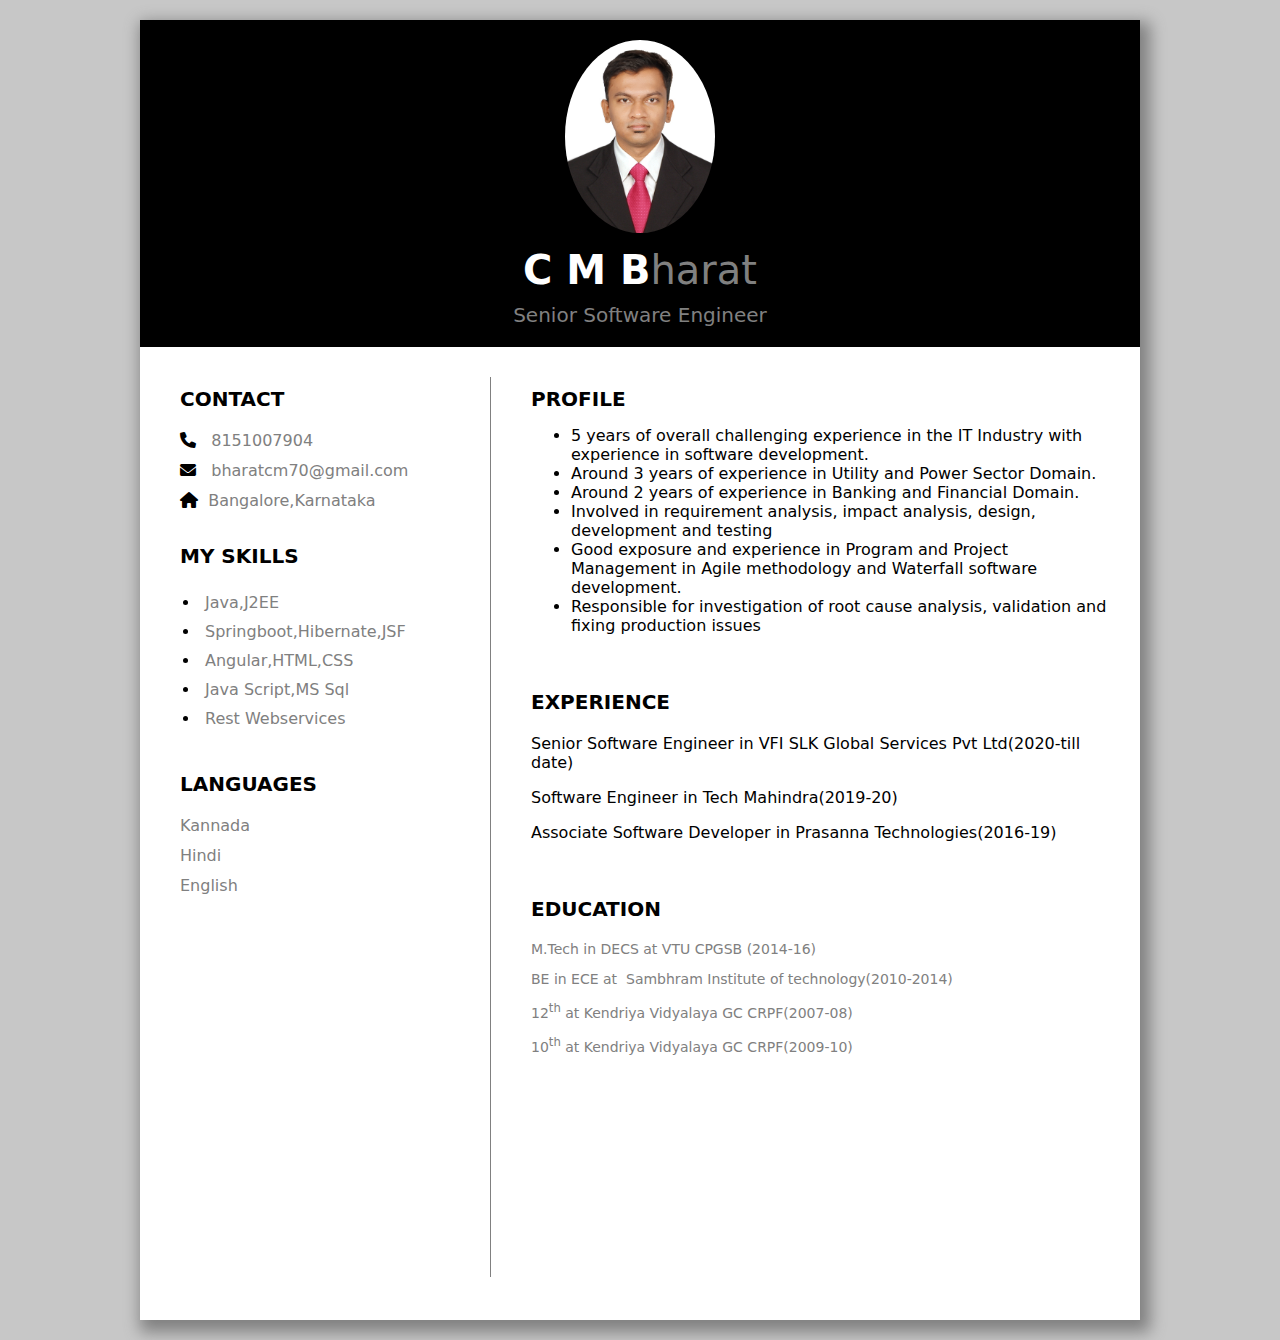
<file: index.html>
<!DOCTYPE html>
<html lang="en">

<head>
    <meta charset="UTF-8">
    
    <meta name="viewport" content="width=device-width, initial-scale=1.0">
    
    <title>Resume</title>
    <link rel="stylesheet" href="style.css">
    <link rel="stylesheet" href="https://cdnjs.cloudflare.com/ajax/libs/font-awesome/6.0.0-beta3/css/all.min.css">
</head>

<body>
    <div class="main">
        <div class="top-section">
            <img src="pic.jpg" alt="C.M Bharat" class="profile">
            <p class="p1">C M B<span>harat</span></p>
            <p class="p2">Senior Software Engineer</p>
        </div>
        <div class="clearfix"></div>
        <div class="col-div-4">
            <div class="content-box" style="padding-left: 40px;">
                <p class="head">Contact</p>
                <p class="p3"><i class="fa fa-phone"></i>
                    &nbsp;&nbsp;8151007904</p>
                <p class="p3"><i class="fa fa-envelope"></i>
                    &nbsp;&nbsp;bharatcm70@gmail.com</p>
                <p class="p3">
                    <i class="fa fa-home"></i>&nbsp;&nbsp;Bangalore,Karnataka
                </p>
                <br />
                <p class="head">My Skills</p>
                <ul class="skills">
                    <li><span>Java,J2EE</span></li>
                    <li><span>Springboot,Hibernate,JSF</span></li>
                    <li><span>Angular,HTML,CSS</span></li>
                    <li><span>Java Script,MS Sql</span></li>
                    <li><span>Rest Webservices</span></li>
                </ul>
                <br />
                <p class="head">Languages</p>
                <p class="p3">Kannada</p>
                <p class="p3">Hindi</p>
                <p class="p3">English</p>
            </div>
        </div>
        <div class="line"></div>
        <div class="col-div-8">
            <div class="content-box">
                <p class="head">Profile</p>
                <p class="p3" style="font-size: 14px;">
                <ul>
                    <li>5 years of overall challenging experience in the IT Industry with experience in software
                        development.
                    </li>
                    <li>Around 3 years of experience in Utility and Power Sector Domain.

                    </li>
                    <li>Around 2 years of experience in Banking and Financial Domain.

                    </li>
                    <li>Involved in requirement analysis, impact analysis, design, development and testing

                    </li>
                    <li>Good exposure and experience in Program and Project Management in Agile methodology and
                        Waterfall software development. </li>
                    <li>Responsible for investigation of root cause analysis, validation and fixing production issues

                    </li>
                </ul>
                <br />
                <p class="head">Experience</p>
                <p>Senior Software Engineer in VFI SLK Global Services Pvt Ltd(2020-till date)</p>
                <!--<p class="p-4" style="font-size: 14px;">lipse</p>-->
                <p>Software Engineer in Tech Mahindra(2019-20)</p>
                <!-- <p class="p-4" style="font-size: 14px;">lipse</p> -->
                <p>Associate Software Developer in Prasanna Technologies(2016-19)</p>
                <!-- <p class="p-4" style="font-size: 14px;">lipse</p> -->
                <br>
                <p class="head">Education</p>
                <p class="p-4" style="font-size: 14px;">M.Tech in DECS at&nbsp;VTU CPGSB (2014-16)</p>
                <p class="p-4" style="font-size: 14px;">BE in ECE at &nbsp;Sambhram Institute of technology(2010-2014)
                </p>
                <p class="p-4" style="font-size: 14px;">12<sup>th</sup>&nbsp;at Kendriya Vidyalaya GC CRPF(2007-08)</p>
                <p class="p-4" style="font-size: 14px;">10<sup>th</sup>&nbsp;at Kendriya Vidyalaya GC CRPF(2009-10)</p>
            </div>
        </div>
    </div>
</body>

</html>
</file>
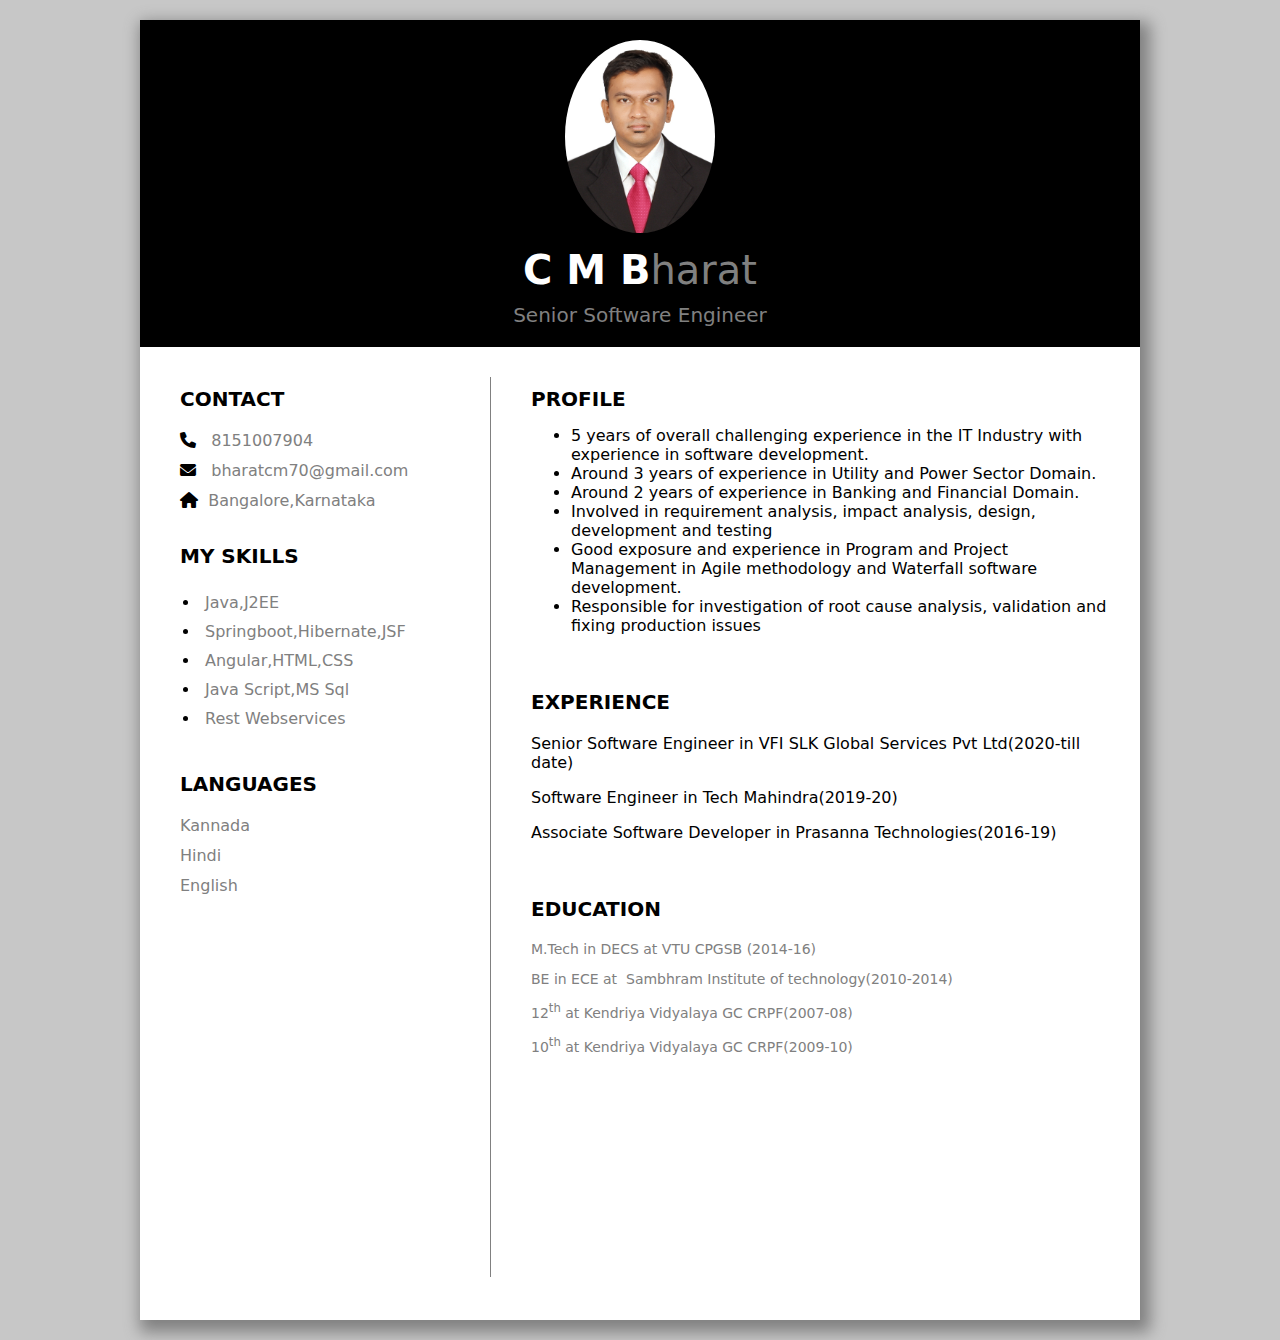
<file: Resume/index.html>
<!DOCTYPE html>
<html lang="en">

<head>
    <meta charset="UTF-8">
    <meta http-equiv="X-UA-Compatible" content="IE=edge">
    <meta name="viewport" content="width=device-width, initial-scale=1.0">
    <title>Resume</title>
    <link rel="stylesheet" href="style.css">
    <link rel="stylesheet" href="https://cdnjs.cloudflare.com/ajax/libs/font-awesome/6.0.0-beta3/css/all.min.css">
</head>

<body>
    <div class="main">
        <div class="top-section">
            <img src="pic.jpg" alt="C.M Bharat" class="profile">
            <p class="p1">C M B<span>harat</span></p>
            <p class="p2">Senior Software Engineer</p>
        </div>
        <div class="clearfix"></div>
        <div class="col-div-4">
            <div class="content-box" style="padding-left: 40px;">
                <p class="head">Contact</p>
                <p class="p3"><i class="fa fa-phone"></i>
                    &nbsp;&nbsp;8151007904</p>
                <p class="p3"><i class="fa fa-envelope"></i>
                    &nbsp;&nbsp;bharatcm70@gmail.com</p>
                <p class="p3">
                    <i class="fa fa-home"></i>&nbsp;&nbsp;Bangalore,Karnataka
                </p>
                <br />
                <p class="head">My Skills</p>
                <ul class="skills">
                    <li><span>Java,J2EE</span></li>
                    <li><span>Springboot,Hibernate,JSF</span></li>
                    <li><span>Angular,HTML,CSS</span></li>
                    <li><span>Java Script,MS Sql</span></li>
                    <li><span>Rest Webservices</span></li>
                </ul>
                <br />
                <p class="head">Languages</p>
                <p class="p3">Kannada</p>
                <p class="p3">Hindi</p>
                <p class="p3">English</p>
            </div>
        </div>
        <div class="line"></div>
        <div class="col-div-8">
            <div class="content-box">
                <p class="head">Profile</p>
                <p class="p3" style="font-size: 14px;">
                <ul>
                    <li>5 years of overall challenging experience in the IT Industry with experience in software
                        development.
                    </li>
                    <li>Around 3 years of experience in Utility and Power Sector Domain.

                    </li>
                    <li>Around 2 years of experience in Banking and Financial Domain.

                    </li>
                    <li>Involved in requirement analysis, impact analysis, design, development and testing

                    </li>
                    <li>Good exposure and experience in Program and Project Management in Agile methodology and
                        Waterfall software development. </li>
                    <li>Responsible for investigation of root cause analysis, validation and fixing production issues

                    </li>
                </ul>
                <br />
                <p class="head">Experience</p>
                <p>Senior Software Engineer in VFI SLK Global Services Pvt Ltd(2020-till date)</p>
                <!--<p class="p-4" style="font-size: 14px;">lipse</p>-->
                <p>Software Engineer in Tech Mahindra(2019-20)</p>
                <!-- <p class="p-4" style="font-size: 14px;">lipse</p> -->
                <p>Associate Software Developer in Prasanna Technologies(2016-19)</p>
                <!-- <p class="p-4" style="font-size: 14px;">lipse</p> -->
                <br>
                <p class="head">Education</p>
                <p class="p-4" style="font-size: 14px;">M.Tech in DECS at&nbsp;VTU CPGSB (2014-16)</p>
                <p class="p-4" style="font-size: 14px;">BE in ECE at &nbsp;Sambhram Institute of technology(2010-2014)
                </p>
                <p class="p-4" style="font-size: 14px;">12<sup>th</sup>&nbsp;at Kendriya Vidyalaya GC CRPF(2007-08)</p>
                <p class="p-4" style="font-size: 14px;">10<sup>th</sup>&nbsp;at Kendriya Vidyalaya GC CRPF(2009-10)</p>
            </div>
        </div>
    </div>
</body>

</html>
</file>
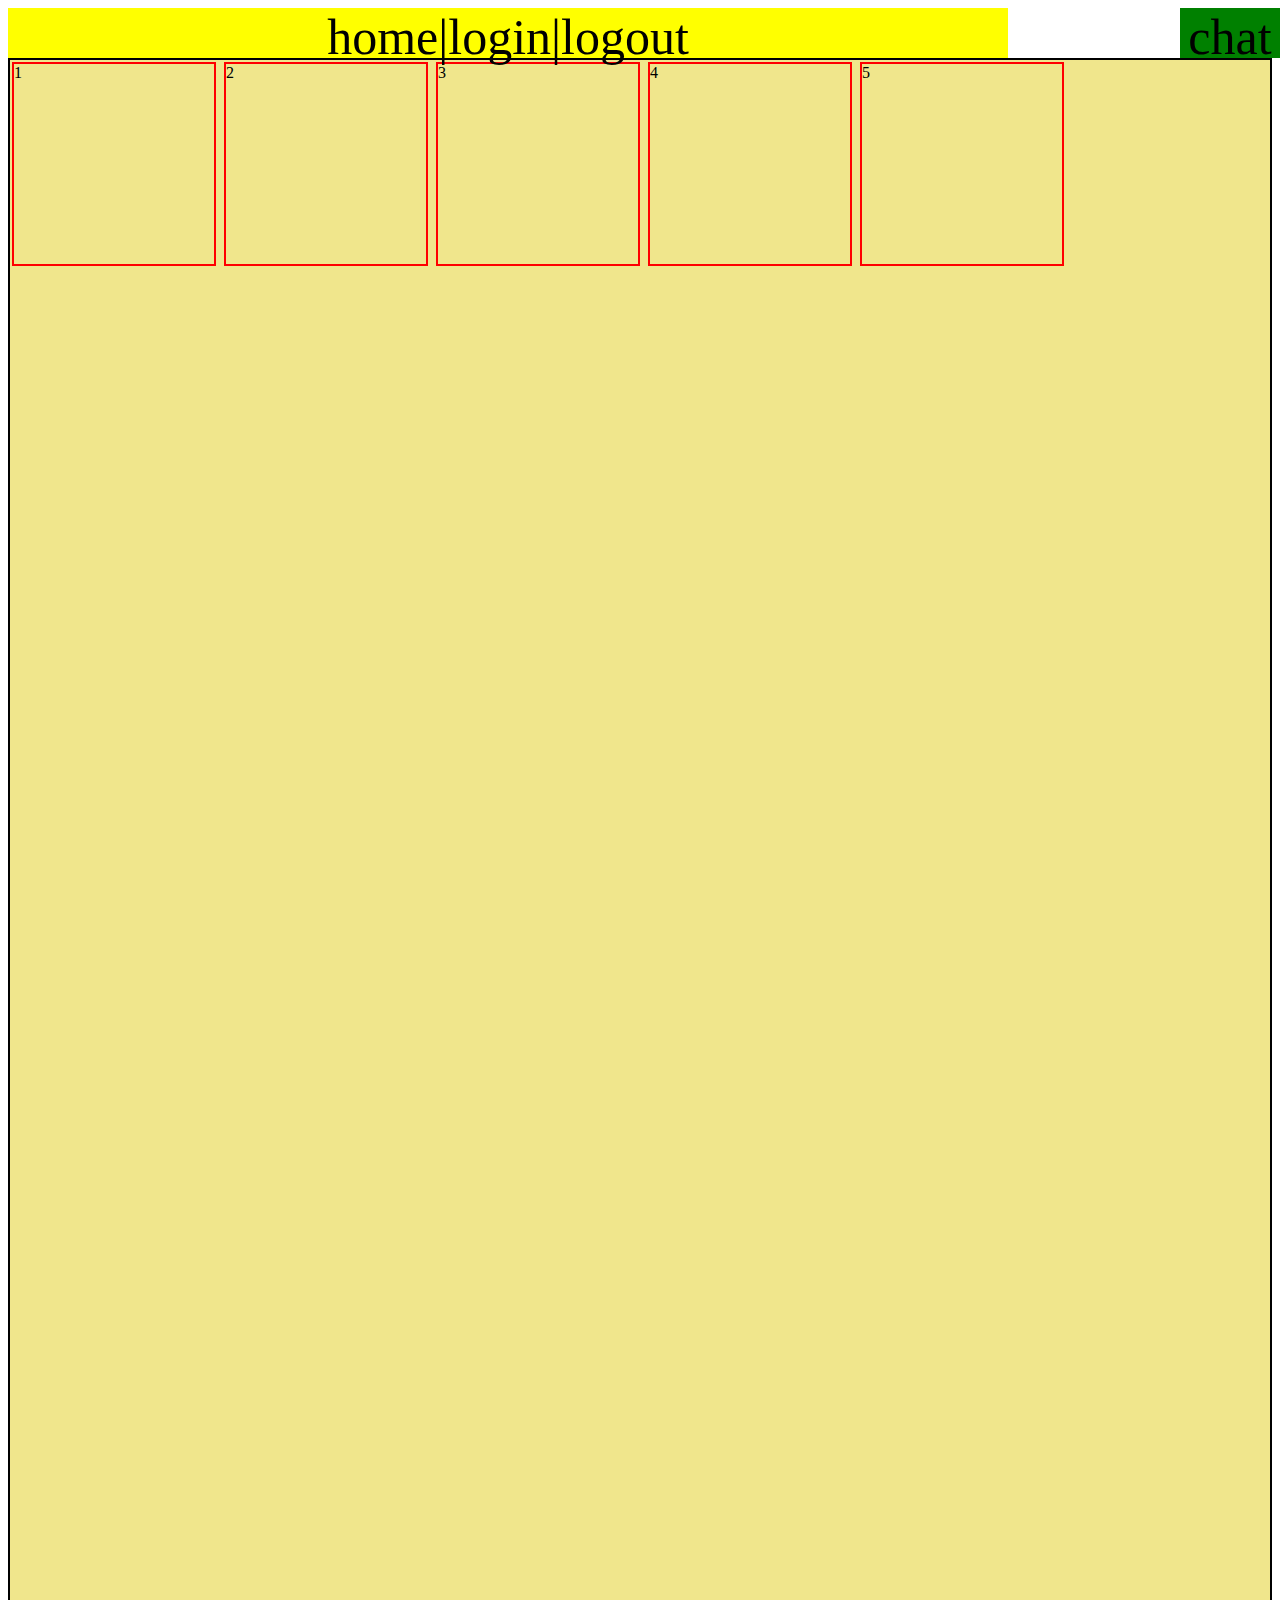
<file: first.html>
<!DOCTYPE html>
<html lang="en">

<head>
    <meta charset="UTF-8">
    <meta http-equiv="X-UA-Compatible" content="IE=edge">
    <meta name="viewport" content="width=device-width, initial-scale=1.0">
    <title>Test HTML</title>
    <style>

        .container{
            border: 2px solid black;
            background-color: khaki;
            height: 3500px;
        }
        .box {
            border: 2px solid red;
            height: 200px;
            width: 200px;
            margin: 2px;
            display: inline-block;
        }

        #box1 {
            position: static;
        }
/*
        #box2 {
            /*relative to its normal position and leave a gap at its normal position
            position: relative;
            top: 25px;
            left:25px;
        }

        #box3 {
            /*relative to its first parent
            position: absolute;
            top: 25px;
            left:25px;
        }
        
        #box4 {
            /*fixed at the particular location
             relative to the browser window even when the 
             screen is scrolled  
            position: fixed;
            right: 30px;
        }
        #box5{
            position: sticky;
            top: 30px;
        }   
    */
        .header{
            position: sticky;
            top: 0px;
            background-color: yellow;
            height: 50px;
            width: 1000px;
            font-size: 50px;
            text-align: center;
            display: inline-block;
        }
        .chat{
            display: inline-block;
            position: fixed;
            right: 0px;
            background-color: green;
            height: 50px;
            width: 100px;
            font-size: 50px;
            text-align: center;
        }
        .flexbox{
            display: flex;
        }
    </style>
    <link rel="stylesheet" href="styles.css">
</head>

<body>
    
    <div class="header">home|login|logout</div>
    <div class="chat">chat</div>
<div class="container">
    <div class="box" id="box1">1</div>
    <div class="box" id="box2">2</div>
    <div class="box" id="box3">3</div>
    <div class="box" id="box4">4</div>
    <div class="box" id="box5">5</div>
</div>
</body>

</html>
</file>
<file: style.css>
body{
    margin: 0px;
    padding: 0px;
    background-image:radial-gradient(#c7c7c7 25%,#c7c7c7 74%) ;
    font-family: system-ui;
}

.clearfix{
    clear: both;
}
.main{
    height: 1300px;
    width: 1000px;
    background-color: white;
    box-shadow: 5px 7px 15px 5px grey;
    margin:  20px auto;
}
.top-section{
    background-color: black;
    text-align: center;
    padding: 20px;
}
.profile{
    width: 150px;
    border-radius: 50%;
}
.p1{
    color: white;
    font-size: 40px;
    font-weight: bold;
    margin: 10px 0px 0px 0px;
}
.p1 span{
    font-weight: 100;
    color:grey;
}
.p2{
    font-size: 20px;
    color: grey;
    margin: 10px 0px 0px 0px;
}
.col-div-4{
    width: 35%;
    float: left;
}
.col-div-8{
    width: 62%;
    float: left;
}
.line{
    border-left:1px solid grey;
    height: 900px;
    width: 2%;
    margin-top: 30px;
    float: left;
}
.content-box{
padding: 20px;
}
.head{
    font-size: 20px;
    text-transform: uppercase;
    font-weight: 600;

}
.p3{
    color: grey;
    margin-bottom: -5px;
}
.fa{
    color: black;
}
.skills{
    margin-left: -20px;
    margin-bottom: 0px;
}

.skills li{
    padding:5px ;
}
.skills li span{
    color: grey;
}
.p-4{
    font-size: 14px;
    color: grey;
}
</file>
<file: Resume/style.css>
body{
    margin: 0px;
    padding: 0px;
    background-image:radial-gradient(#c7c7c7 25%,#c7c7c7 74%) ;
    font-family: system-ui;
}

.clearfix{
    /* clear: both; */
}
.main{
    height: 1300px;
    width: 1000px;
    background-color: white;
    box-shadow: 5px 7px 15px 5px grey;
    margin:  20px auto;
}
.top-section{
    background-color: black;
    text-align: center;
    padding: 20px;
}
.profile{
    width: 150px;
    border-radius: 50%;
}
.p1{
    color: white;
    font-size: 40px;
    font-weight: bold;
    margin: 10px 0px 0px 0px;
}
.p1 span{
    font-weight: 100;
    color:grey;
}
.p2{
    font-size: 20px;
    color: grey;
    margin: 10px 0px 0px 0px;
}
.col-div-4{
    width: 35%;
    float: left;
}
.col-div-8{
    width: 62%;
    float: left;
}
.line{
    border-left:1px solid grey;
    height: 900px;
    width: 2%;
    margin-top: 30px;
    float: left;
}
.content-box{
padding: 20px;
}
.head{
    font-size: 20px;
    text-transform: uppercase;
    font-weight: 600;

}
.p3{
    color: grey;
    margin-bottom: -5px;
}
.fa{
    color: black;
}
.skills{
    margin-left: -20px;
    margin-bottom: 0px;
}

.skills li{
    padding:5px ;
}
.skills li span{
    color: grey;
}
.p-4{
    font-size: 14px;
    color: grey;
}
</file>
<file: styles.css>
.parent{

}

.child-one{

}
.child-two{
    
}
.child-three{
    
}
</file>
